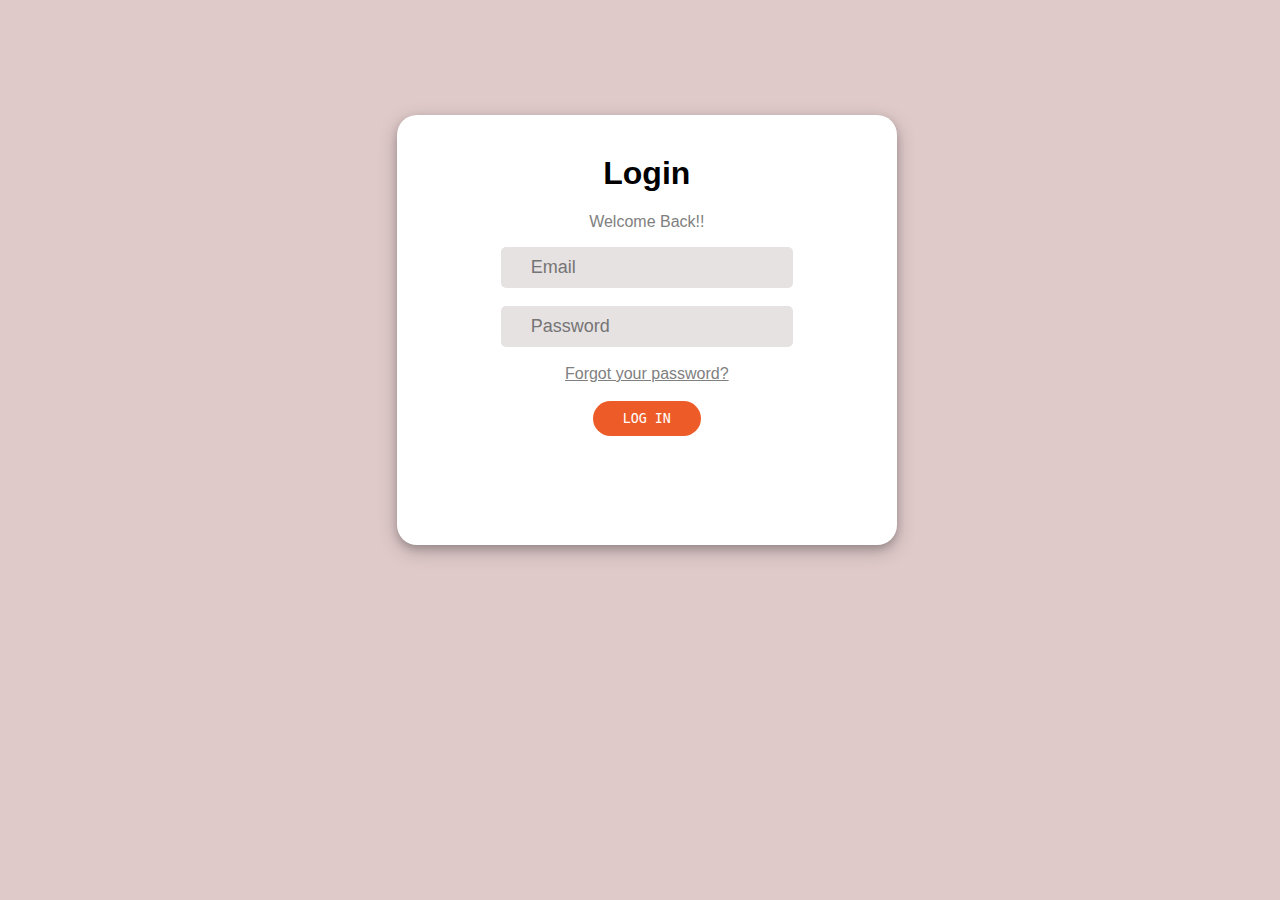
<file: module-2/index.html>
<html>
    <head>
        <title>LOGIN</title>
        <style>
            * {
                text-align: center;
                background-color:rgb(223, 201, 201);
              }

              body
              {
                margin-left: 30%;
                margin-top: 9%;
                padding-left: 1%;
              }

              .header
              {
                background-color: white;
                text-align: center;
                font-family:'Segoe UI', Tahoma, Geneva, Verdana, sans-serif;
                position: relative;
                overflow: hidden;
                width: 500px;
                max-width: 100%;
                min-height: 430px;
                border-radius: 20px;
                box-shadow: 0 4px 8px 0 rgba(0, 0, 0, 0.2), 0 6px 20px 0 rgba(0, 0, 0, 0.19);
              }

              input
              {
                background-color: rgb(231, 226, 226);
                border: 0ch;
                padding-left: 30px;
                padding-top: 10px;
                padding-bottom: 10px;
                padding-right: 30px;
                text-align: left;
                border-radius: 5px;
                font-size: large;
              }

              .p1
              {
                font-family:'Segoe UI', Tahoma, Geneva, Verdana, sans-serif;
                color: gray;
                background-color: white;
              }

              button
              {
                background-color: rgb(237, 92, 40);
                color: white;
                border: 0ch;
                font-family:monospace;
                padding-left: 30px;
                padding-top: 10px;
                padding-bottom: 10px;
                padding-right: 30px;
                border-radius: 35px;
              }
        </style>
    </head>
    <body>
        <form class="header">
            <br>
            <h1 style="font-family:'Segoe UI', Tahoma, Geneva, Verdana, sans-serif;background-color: white; text-align: center;">Login</h1>
            
            <p class="p1">Welcome Back!!</p>

            <input type="email" placeholder="Email"><br><br>

            <input type="password" placeholder="Password"><br><br>

            <a href="#" class="p1">Forgot your password?</a><br><br>

            <button value="submit">LOG IN</button>
        </form>
    </body>
</html>
</file>
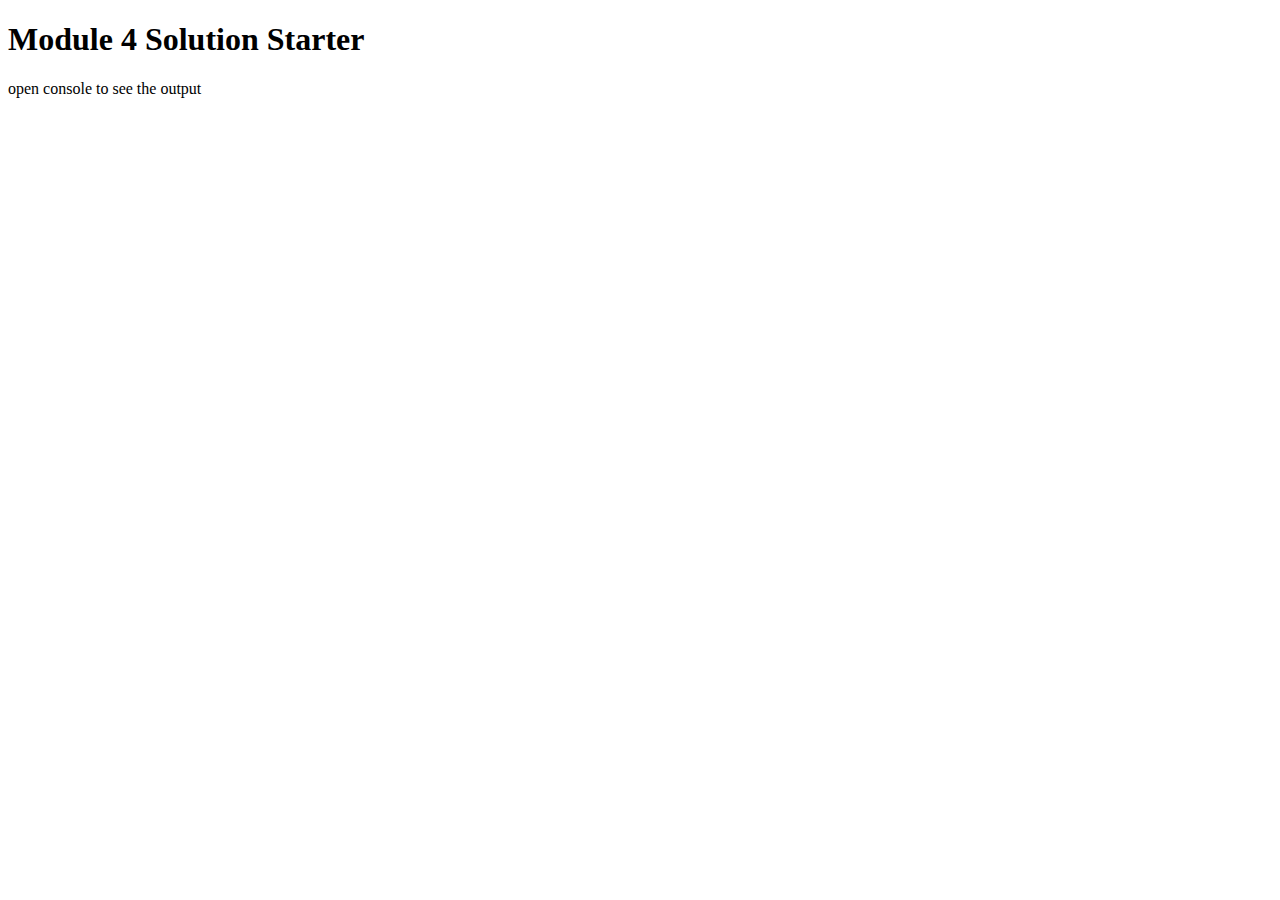
<file: Module_4/index.html>
<!DOCTYPE html>
<html>
<head>
  <meta charset="utf-8">
  <title>Module 4 Solution Starter</title>
  <script src="SpeakHello.js"></script>
  <script src="SpeakGoodBye.js"></script>
  <script src="script.js"></script>
</head>
<body>
  <h1>Module 4 Solution Starter</h1>
  <p>open console to see the output</p>
</body>
</html>
</file>
